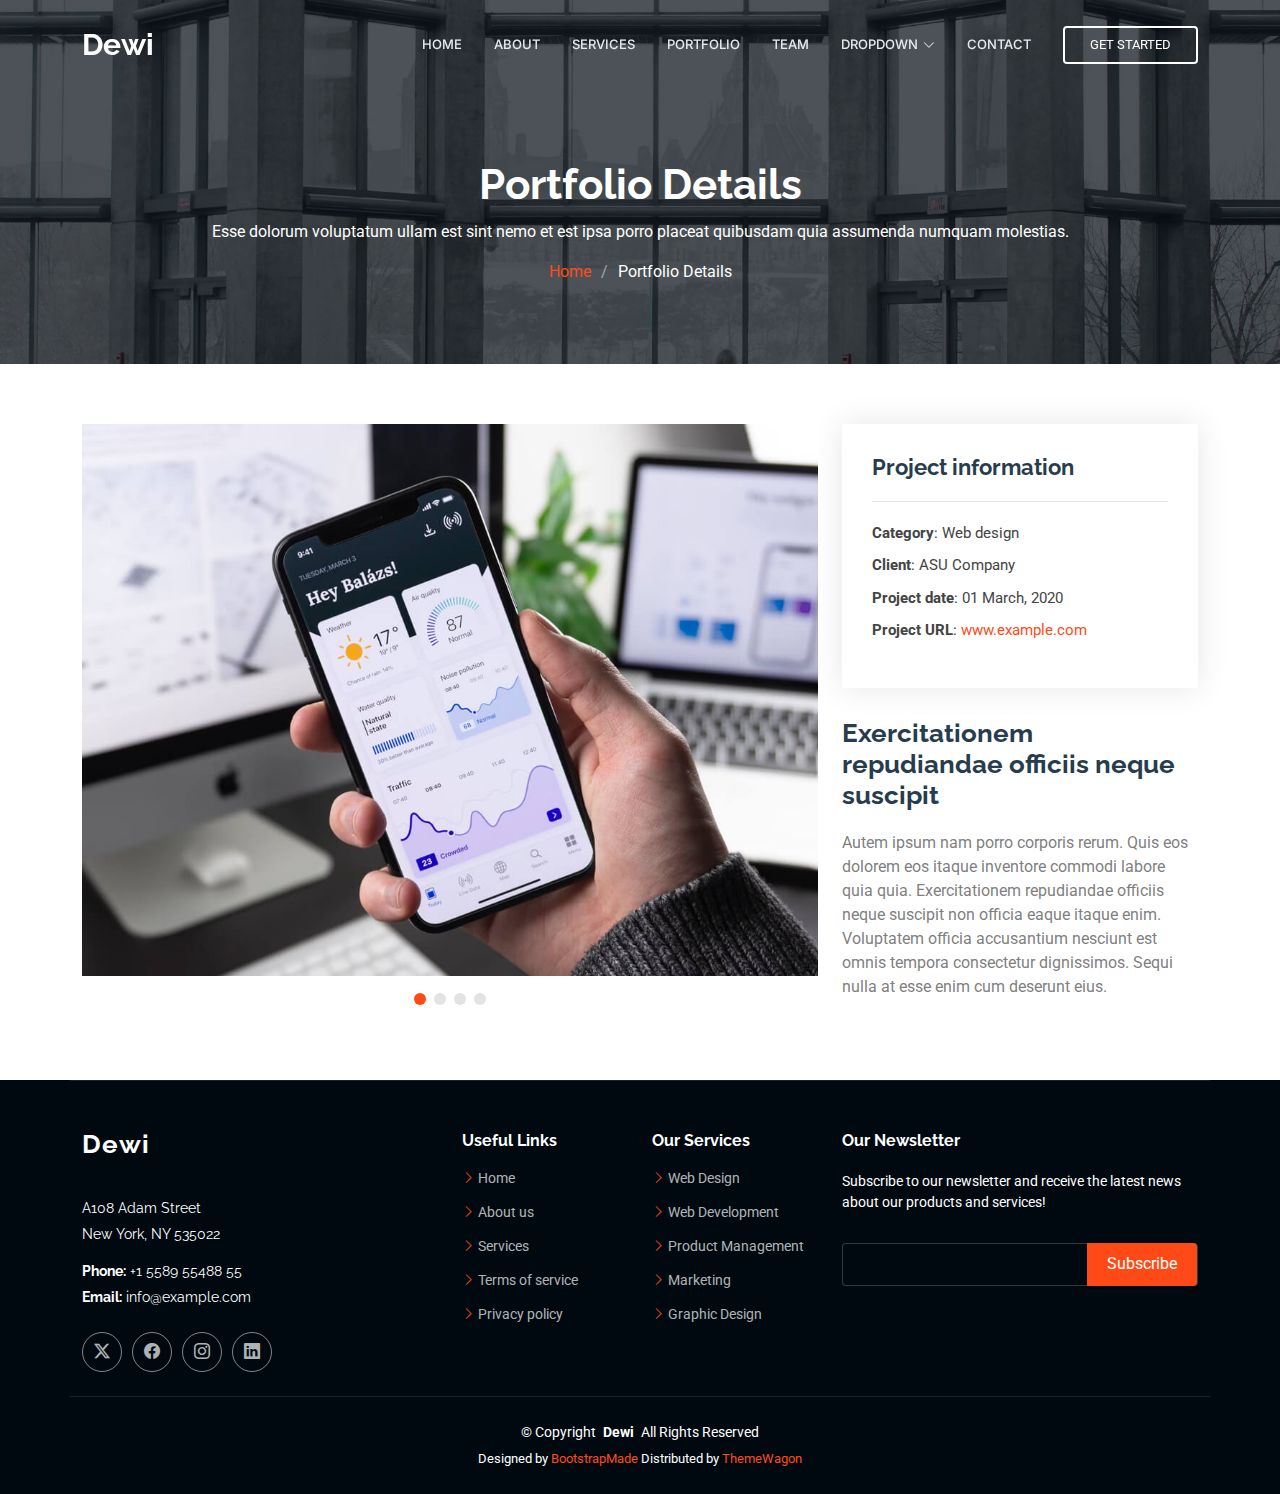
<file: portfolio-details.html>
<!DOCTYPE html>
<html lang="en">

<head>
  <meta charset="utf-8">
  <meta content="width=device-width, initial-scale=1.0" name="viewport">
  <title>Portfolio Details - Dewi Bootstrap Template</title>
  <meta name="description" content="">
  <meta name="keywords" content="">

  <!-- Favicons -->
  <link href="assets/img/favicon.png" rel="icon">
  <link href="assets/img/apple-touch-icon.png" rel="apple-touch-icon">

  <!-- Fonts -->
  <link href="https://fonts.googleapis.com" rel="preconnect">
  <link href="https://fonts.gstatic.com" rel="preconnect" crossorigin>
  <link href="https://fonts.googleapis.com/css2?family=Roboto:ital,wght@0,100;0,300;0,400;0,500;0,700;0,900;1,100;1,300;1,400;1,500;1,700;1,900&family=Raleway:ital,wght@0,100;0,200;0,300;0,400;0,500;0,600;0,700;0,800;0,900;1,100;1,200;1,300;1,400;1,500;1,600;1,700;1,800;1,900&family=Inter:wght@100;200;300;400;500;600;700;800;900&display=swap" rel="stylesheet">

  <!-- Vendor CSS Files -->
  <link href="assets/vendor/bootstrap/css/bootstrap.min.css" rel="stylesheet">
  <link href="assets/vendor/bootstrap-icons/bootstrap-icons.css" rel="stylesheet">
  <link href="assets/vendor/aos/aos.css" rel="stylesheet">
  <link href="assets/vendor/glightbox/css/glightbox.min.css" rel="stylesheet">
  <link href="assets/vendor/swiper/swiper-bundle.min.css" rel="stylesheet">

  <!-- Main CSS File -->
  <link href="assets/css/main.css" rel="stylesheet">

  <!-- =======================================================
  * Template Name: Dewi
  * Template URL: https://bootstrapmade.com/dewi-free-multi-purpose-html-template/
  * Updated: Aug 07 2024 with Bootstrap v5.3.3
  * Author: BootstrapMade.com
  * License: https://bootstrapmade.com/license/
  ======================================================== -->
</head>

<body class="portfolio-details-page">

  <header id="header" class="header d-flex align-items-center fixed-top">
    <div class="container-fluid container-xl position-relative d-flex align-items-center">

      <a href="index.html" class="logo d-flex align-items-center me-auto">
        <!-- Uncomment the line below if you also wish to use an image logo -->
        <!-- <img src="assets/img/logo.png" alt=""> -->
        <h1 class="sitename">Dewi</h1>
      </a>

      <nav id="navmenu" class="navmenu">
        <ul>
          <li><a href="#hero">Home</a></li>
          <li><a href="#about">About</a></li>
          <li><a href="#services">Services</a></li>
          <li><a href="#portfolio">Portfolio</a></li>
          <li><a href="#team">Team</a></li>
          <li class="dropdown"><a href="#"><span>Dropdown</span> <i class="bi bi-chevron-down toggle-dropdown"></i></a>
            <ul>
              <li><a href="#">Dropdown 1</a></li>
              <li class="dropdown"><a href="#"><span>Deep Dropdown</span> <i class="bi bi-chevron-down toggle-dropdown"></i></a>
                <ul>
                  <li><a href="#">Deep Dropdown 1</a></li>
                  <li><a href="#">Deep Dropdown 2</a></li>
                  <li><a href="#">Deep Dropdown 3</a></li>
                  <li><a href="#">Deep Dropdown 4</a></li>
                  <li><a href="#">Deep Dropdown 5</a></li>
                </ul>
              </li>
              <li><a href="#">Dropdown 2</a></li>
              <li><a href="#">Dropdown 3</a></li>
              <li><a href="#">Dropdown 4</a></li>
            </ul>
          </li>
          <li><a href="#contact">Contact</a></li>
        </ul>
        <i class="mobile-nav-toggle d-xl-none bi bi-list"></i>
      </nav>

      <a class="cta-btn" href="index.html#about">Get Started</a>

    </div>
  </header>

  <main class="main">

    <!-- Page Title -->
    <div class="page-title dark-background" data-aos="fade" style="background-image: url(assets/img/page-title-bg.webp);">
      <div class="container position-relative">
        <h1>Portfolio Details</h1>
        <p>Esse dolorum voluptatum ullam est sint nemo et est ipsa porro placeat quibusdam quia assumenda numquam molestias.</p>
        <nav class="breadcrumbs">
          <ol>
            <li><a href="index.html">Home</a></li>
            <li class="current">Portfolio Details</li>
          </ol>
        </nav>
      </div>
    </div><!-- End Page Title -->

    <!-- Portfolio Details Section -->
    <section id="portfolio-details" class="portfolio-details section">

      <div class="container" data-aos="fade-up" data-aos-delay="100">

        <div class="row gy-4">

          <div class="col-lg-8">
            <div class="portfolio-details-slider swiper init-swiper">

              <script type="application/json" class="swiper-config">
                {
                  "loop": true,
                  "speed": 600,
                  "autoplay": {
                    "delay": 5000
                  },
                  "slidesPerView": "auto",
                  "pagination": {
                    "el": ".swiper-pagination",
                    "type": "bullets",
                    "clickable": true
                  }
                }
              </script>

              <div class="swiper-wrapper align-items-center">

                <div class="swiper-slide">
                  <img src="assets/img/portfolio/app-1.jpg" alt="">
                </div>

                <div class="swiper-slide">
                  <img src="assets/img/portfolio/product-1.jpg" alt="">
                </div>

                <div class="swiper-slide">
                  <img src="assets/img/portfolio/branding-1.jpg" alt="">
                </div>

                <div class="swiper-slide">
                  <img src="assets/img/portfolio/books-1.jpg" alt="">
                </div>

              </div>
              <div class="swiper-pagination"></div>
            </div>
          </div>

          <div class="col-lg-4">
            <div class="portfolio-info" data-aos="fade-up" data-aos-delay="200">
              <h3>Project information</h3>
              <ul>
                <li><strong>Category</strong>: Web design</li>
                <li><strong>Client</strong>: ASU Company</li>
                <li><strong>Project date</strong>: 01 March, 2020</li>
                <li><strong>Project URL</strong>: <a href="#">www.example.com</a></li>
              </ul>
            </div>
            <div class="portfolio-description" data-aos="fade-up" data-aos-delay="300">
              <h2>Exercitationem repudiandae officiis neque suscipit</h2>
              <p>
                Autem ipsum nam porro corporis rerum. Quis eos dolorem eos itaque inventore commodi labore quia quia. Exercitationem repudiandae officiis neque suscipit non officia eaque itaque enim. Voluptatem officia accusantium nesciunt est omnis tempora consectetur dignissimos. Sequi nulla at esse enim cum deserunt eius.
              </p>
            </div>
          </div>

        </div>

      </div>

    </section><!-- /Portfolio Details Section -->

  </main>

  <footer id="footer" class="footer dark-background">

    <div class="container footer-top">
      <div class="row gy-4">
        <div class="col-lg-4 col-md-6 footer-about">
          <a href="index.html" class="logo d-flex align-items-center">
            <span class="sitename">Dewi</span>
          </a>
          <div class="footer-contact pt-3">
            <p>A108 Adam Street</p>
            <p>New York, NY 535022</p>
            <p class="mt-3"><strong>Phone:</strong> <span>+1 5589 55488 55</span></p>
            <p><strong>Email:</strong> <span>info@example.com</span></p>
          </div>
          <div class="social-links d-flex mt-4">
            <a href=""><i class="bi bi-twitter-x"></i></a>
            <a href=""><i class="bi bi-facebook"></i></a>
            <a href=""><i class="bi bi-instagram"></i></a>
            <a href=""><i class="bi bi-linkedin"></i></a>
          </div>
        </div>

        <div class="col-lg-2 col-md-3 footer-links">
          <h4>Useful Links</h4>
          <ul>
            <li><i class="bi bi-chevron-right"></i> <a href="#">Home</a></li>
            <li><i class="bi bi-chevron-right"></i> <a href="#">About us</a></li>
            <li><i class="bi bi-chevron-right"></i> <a href="#">Services</a></li>
            <li><i class="bi bi-chevron-right"></i> <a href="#">Terms of service</a></li>
            <li><i class="bi bi-chevron-right"></i> <a href="#">Privacy policy</a></li>
          </ul>
        </div>

        <div class="col-lg-2 col-md-3 footer-links">
          <h4>Our Services</h4>
          <ul>
            <li><i class="bi bi-chevron-right"></i> <a href="#">Web Design</a></li>
            <li><i class="bi bi-chevron-right"></i> <a href="#">Web Development</a></li>
            <li><i class="bi bi-chevron-right"></i> <a href="#">Product Management</a></li>
            <li><i class="bi bi-chevron-right"></i> <a href="#">Marketing</a></li>
            <li><i class="bi bi-chevron-right"></i> <a href="#">Graphic Design</a></li>
          </ul>
        </div>

        <div class="col-lg-4 col-md-12 footer-newsletter">
          <h4>Our Newsletter</h4>
          <p>Subscribe to our newsletter and receive the latest news about our products and services!</p>
          <form action="forms/newsletter.php" method="post" class="php-email-form">
            <div class="newsletter-form"><input type="email" name="email"><input type="submit" value="Subscribe"></div>
            <div class="loading">Loading</div>
            <div class="error-message"></div>
            <div class="sent-message">Your subscription request has been sent. Thank you!</div>
          </form>
        </div>

      </div>
    </div>

    <div class="container copyright text-center mt-4">
      <p>© <span>Copyright</span> <strong class="px-1 sitename">Dewi</strong> <span>All Rights Reserved</span></p>
      <div class="credits">
        <!-- All the links in the footer should remain intact. -->
        <!-- You can delete the links only if you've purchased the pro version. -->
        <!-- Licensing information: https://bootstrapmade.com/license/ -->
        <!-- Purchase the pro version with working PHP/AJAX contact form: [buy-url] -->
        Designed by <a href="https://bootstrapmade.com/">BootstrapMade</a> Distributed by <a href=“https://themewagon.com>ThemeWagon
      </div>
    </div>

  </footer>

  <!-- Scroll Top -->
  <a href="#" id="scroll-top" class="scroll-top d-flex align-items-center justify-content-center"><i class="bi bi-arrow-up-short"></i></a>

  <!-- Preloader -->
  <div id="preloader"></div>

  <!-- Vendor JS Files -->
  <script src="assets/vendor/bootstrap/js/bootstrap.bundle.min.js"></script>
  <script src="assets/vendor/php-email-form/validate.js"></script>
  <script src="assets/vendor/aos/aos.js"></script>
  <script src="assets/vendor/glightbox/js/glightbox.min.js"></script>
  <script src="assets/vendor/purecounter/purecounter_vanilla.js"></script>
  <script src="assets/vendor/swiper/swiper-bundle.min.js"></script>
  <script src="assets/vendor/imagesloaded/imagesloaded.pkgd.min.js"></script>
  <script src="assets/vendor/isotope-layout/isotope.pkgd.min.js"></script>

  <!-- Main JS File -->
  <script src="assets/js/main.js"></script>

</body>

</html>
</file>
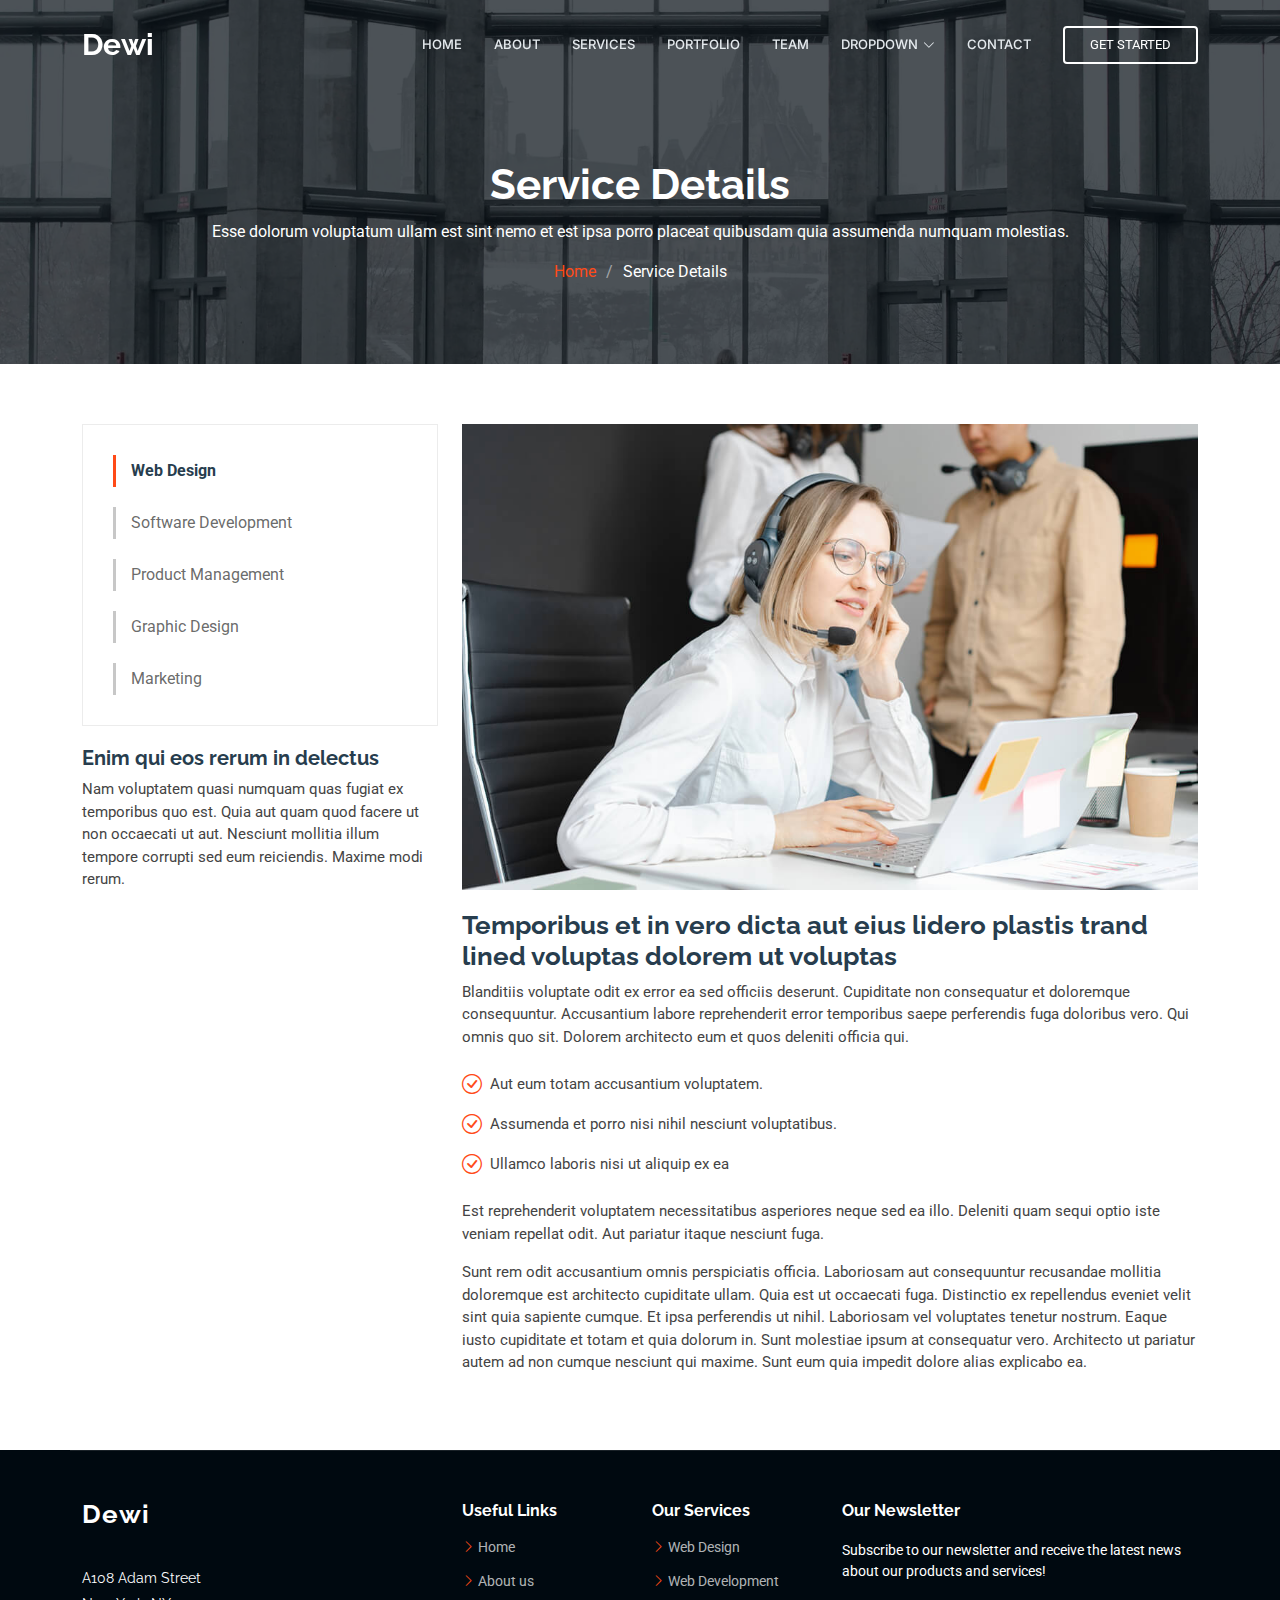
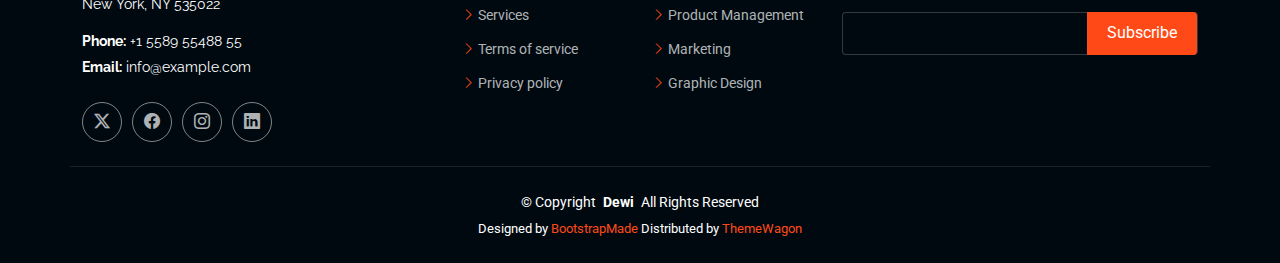
<file: service-details.html>
<!DOCTYPE html>
<html lang="en">

<head>
  <meta charset="utf-8">
  <meta content="width=device-width, initial-scale=1.0" name="viewport">
  <title>Service Details - Dewi Bootstrap Template</title>
  <meta name="description" content="">
  <meta name="keywords" content="">

  <!-- Favicons -->
  <link href="assets/img/favicon.png" rel="icon">
  <link href="assets/img/apple-touch-icon.png" rel="apple-touch-icon">

  <!-- Fonts -->
  <link href="https://fonts.googleapis.com" rel="preconnect">
  <link href="https://fonts.gstatic.com" rel="preconnect" crossorigin>
  <link href="https://fonts.googleapis.com/css2?family=Roboto:ital,wght@0,100;0,300;0,400;0,500;0,700;0,900;1,100;1,300;1,400;1,500;1,700;1,900&family=Raleway:ital,wght@0,100;0,200;0,300;0,400;0,500;0,600;0,700;0,800;0,900;1,100;1,200;1,300;1,400;1,500;1,600;1,700;1,800;1,900&family=Inter:wght@100;200;300;400;500;600;700;800;900&display=swap" rel="stylesheet">

  <!-- Vendor CSS Files -->
  <link href="assets/vendor/bootstrap/css/bootstrap.min.css" rel="stylesheet">
  <link href="assets/vendor/bootstrap-icons/bootstrap-icons.css" rel="stylesheet">
  <link href="assets/vendor/aos/aos.css" rel="stylesheet">
  <link href="assets/vendor/glightbox/css/glightbox.min.css" rel="stylesheet">
  <link href="assets/vendor/swiper/swiper-bundle.min.css" rel="stylesheet">

  <!-- Main CSS File -->
  <link href="assets/css/main.css" rel="stylesheet">

  <!-- =======================================================
  * Template Name: Dewi
  * Template URL: https://bootstrapmade.com/dewi-free-multi-purpose-html-template/
  * Updated: Aug 07 2024 with Bootstrap v5.3.3
  * Author: BootstrapMade.com
  * License: https://bootstrapmade.com/license/
  ======================================================== -->
</head>

<body class="service-details-page">

  <header id="header" class="header d-flex align-items-center fixed-top">
    <div class="container-fluid container-xl position-relative d-flex align-items-center">

      <a href="index.html" class="logo d-flex align-items-center me-auto">
        <!-- Uncomment the line below if you also wish to use an image logo -->
        <!-- <img src="assets/img/logo.png" alt=""> -->
        <h1 class="sitename">Dewi</h1>
      </a>

      <nav id="navmenu" class="navmenu">
        <ul>
          <li><a href="#hero">Home</a></li>
          <li><a href="#about">About</a></li>
          <li><a href="#services">Services</a></li>
          <li><a href="#portfolio">Portfolio</a></li>
          <li><a href="#team">Team</a></li>
          <li class="dropdown"><a href="#"><span>Dropdown</span> <i class="bi bi-chevron-down toggle-dropdown"></i></a>
            <ul>
              <li><a href="#">Dropdown 1</a></li>
              <li class="dropdown"><a href="#"><span>Deep Dropdown</span> <i class="bi bi-chevron-down toggle-dropdown"></i></a>
                <ul>
                  <li><a href="#">Deep Dropdown 1</a></li>
                  <li><a href="#">Deep Dropdown 2</a></li>
                  <li><a href="#">Deep Dropdown 3</a></li>
                  <li><a href="#">Deep Dropdown 4</a></li>
                  <li><a href="#">Deep Dropdown 5</a></li>
                </ul>
              </li>
              <li><a href="#">Dropdown 2</a></li>
              <li><a href="#">Dropdown 3</a></li>
              <li><a href="#">Dropdown 4</a></li>
            </ul>
          </li>
          <li><a href="#contact">Contact</a></li>
        </ul>
        <i class="mobile-nav-toggle d-xl-none bi bi-list"></i>
      </nav>

      <a class="cta-btn" href="index.html#about">Get Started</a>

    </div>
  </header>

  <main class="main">

    <!-- Page Title -->
    <div class="page-title dark-background" data-aos="fade" style="background-image: url(assets/img/page-title-bg.webp);">
      <div class="container position-relative">
        <h1>Service Details</h1>
        <p>Esse dolorum voluptatum ullam est sint nemo et est ipsa porro placeat quibusdam quia assumenda numquam molestias.</p>
        <nav class="breadcrumbs">
          <ol>
            <li><a href="index.html">Home</a></li>
            <li class="current">Service Details</li>
          </ol>
        </nav>
      </div>
    </div><!-- End Page Title -->

    <!-- Service Details Section -->
    <section id="service-details" class="service-details section">

      <div class="container">

        <div class="row gy-4">

          <div class="col-lg-4" data-aos="fade-up" data-aos-delay="100">
            <div class="services-list">
              <a href="#" class="active">Web Design</a>
              <a href="#">Software Development</a>
              <a href="#">Product Management</a>
              <a href="#">Graphic Design</a>
              <a href="#">Marketing</a>
            </div>

            <h4>Enim qui eos rerum in delectus</h4>
            <p>Nam voluptatem quasi numquam quas fugiat ex temporibus quo est. Quia aut quam quod facere ut non occaecati ut aut. Nesciunt mollitia illum tempore corrupti sed eum reiciendis. Maxime modi rerum.</p>
          </div>

          <div class="col-lg-8" data-aos="fade-up" data-aos-delay="200">
            <img src="assets/img/services.jpg" alt="" class="img-fluid services-img">
            <h3>Temporibus et in vero dicta aut eius lidero plastis trand lined voluptas dolorem ut voluptas</h3>
            <p>
              Blanditiis voluptate odit ex error ea sed officiis deserunt. Cupiditate non consequatur et doloremque consequuntur. Accusantium labore reprehenderit error temporibus saepe perferendis fuga doloribus vero. Qui omnis quo sit. Dolorem architecto eum et quos deleniti officia qui.
            </p>
            <ul>
              <li><i class="bi bi-check-circle"></i> <span>Aut eum totam accusantium voluptatem.</span></li>
              <li><i class="bi bi-check-circle"></i> <span>Assumenda et porro nisi nihil nesciunt voluptatibus.</span></li>
              <li><i class="bi bi-check-circle"></i> <span>Ullamco laboris nisi ut aliquip ex ea</span></li>
            </ul>
            <p>
              Est reprehenderit voluptatem necessitatibus asperiores neque sed ea illo. Deleniti quam sequi optio iste veniam repellat odit. Aut pariatur itaque nesciunt fuga.
            </p>
            <p>
              Sunt rem odit accusantium omnis perspiciatis officia. Laboriosam aut consequuntur recusandae mollitia doloremque est architecto cupiditate ullam. Quia est ut occaecati fuga. Distinctio ex repellendus eveniet velit sint quia sapiente cumque. Et ipsa perferendis ut nihil. Laboriosam vel voluptates tenetur nostrum. Eaque iusto cupiditate et totam et quia dolorum in. Sunt molestiae ipsum at consequatur vero. Architecto ut pariatur autem ad non cumque nesciunt qui maxime. Sunt eum quia impedit dolore alias explicabo ea.
            </p>
          </div>

        </div>

      </div>

    </section><!-- /Service Details Section -->

  </main>

  <footer id="footer" class="footer dark-background">

    <div class="container footer-top">
      <div class="row gy-4">
        <div class="col-lg-4 col-md-6 footer-about">
          <a href="index.html" class="logo d-flex align-items-center">
            <span class="sitename">Dewi</span>
          </a>
          <div class="footer-contact pt-3">
            <p>A108 Adam Street</p>
            <p>New York, NY 535022</p>
            <p class="mt-3"><strong>Phone:</strong> <span>+1 5589 55488 55</span></p>
            <p><strong>Email:</strong> <span>info@example.com</span></p>
          </div>
          <div class="social-links d-flex mt-4">
            <a href=""><i class="bi bi-twitter-x"></i></a>
            <a href=""><i class="bi bi-facebook"></i></a>
            <a href=""><i class="bi bi-instagram"></i></a>
            <a href=""><i class="bi bi-linkedin"></i></a>
          </div>
        </div>

        <div class="col-lg-2 col-md-3 footer-links">
          <h4>Useful Links</h4>
          <ul>
            <li><i class="bi bi-chevron-right"></i> <a href="#">Home</a></li>
            <li><i class="bi bi-chevron-right"></i> <a href="#">About us</a></li>
            <li><i class="bi bi-chevron-right"></i> <a href="#">Services</a></li>
            <li><i class="bi bi-chevron-right"></i> <a href="#">Terms of service</a></li>
            <li><i class="bi bi-chevron-right"></i> <a href="#">Privacy policy</a></li>
          </ul>
        </div>

        <div class="col-lg-2 col-md-3 footer-links">
          <h4>Our Services</h4>
          <ul>
            <li><i class="bi bi-chevron-right"></i> <a href="#">Web Design</a></li>
            <li><i class="bi bi-chevron-right"></i> <a href="#">Web Development</a></li>
            <li><i class="bi bi-chevron-right"></i> <a href="#">Product Management</a></li>
            <li><i class="bi bi-chevron-right"></i> <a href="#">Marketing</a></li>
            <li><i class="bi bi-chevron-right"></i> <a href="#">Graphic Design</a></li>
          </ul>
        </div>

        <div class="col-lg-4 col-md-12 footer-newsletter">
          <h4>Our Newsletter</h4>
          <p>Subscribe to our newsletter and receive the latest news about our products and services!</p>
          <form action="forms/newsletter.php" method="post" class="php-email-form">
            <div class="newsletter-form"><input type="email" name="email"><input type="submit" value="Subscribe"></div>
            <div class="loading">Loading</div>
            <div class="error-message"></div>
            <div class="sent-message">Your subscription request has been sent. Thank you!</div>
          </form>
        </div>

      </div>
    </div>

    <div class="container copyright text-center mt-4">
      <p>© <span>Copyright</span> <strong class="px-1 sitename">Dewi</strong> <span>All Rights Reserved</span></p>
      <div class="credits">
        <!-- All the links in the footer should remain intact. -->
        <!-- You can delete the links only if you've purchased the pro version. -->
        <!-- Licensing information: https://bootstrapmade.com/license/ -->
        <!-- Purchase the pro version with working PHP/AJAX contact form: [buy-url] -->
        Designed by <a href="https://bootstrapmade.com/">BootstrapMade</a> Distributed by <a href=“https://themewagon.com>ThemeWagon
      </div>
    </div>

  </footer>

  <!-- Scroll Top -->
  <a href="#" id="scroll-top" class="scroll-top d-flex align-items-center justify-content-center"><i class="bi bi-arrow-up-short"></i></a>

  <!-- Preloader -->
  <div id="preloader"></div>

  <!-- Vendor JS Files -->
  <script src="assets/vendor/bootstrap/js/bootstrap.bundle.min.js"></script>
  <script src="assets/vendor/php-email-form/validate.js"></script>
  <script src="assets/vendor/aos/aos.js"></script>
  <script src="assets/vendor/glightbox/js/glightbox.min.js"></script>
  <script src="assets/vendor/purecounter/purecounter_vanilla.js"></script>
  <script src="assets/vendor/swiper/swiper-bundle.min.js"></script>
  <script src="assets/vendor/imagesloaded/imagesloaded.pkgd.min.js"></script>
  <script src="assets/vendor/isotope-layout/isotope.pkgd.min.js"></script>

  <!-- Main JS File -->
  <script src="assets/js/main.js"></script>

</body>

</html>
</file>
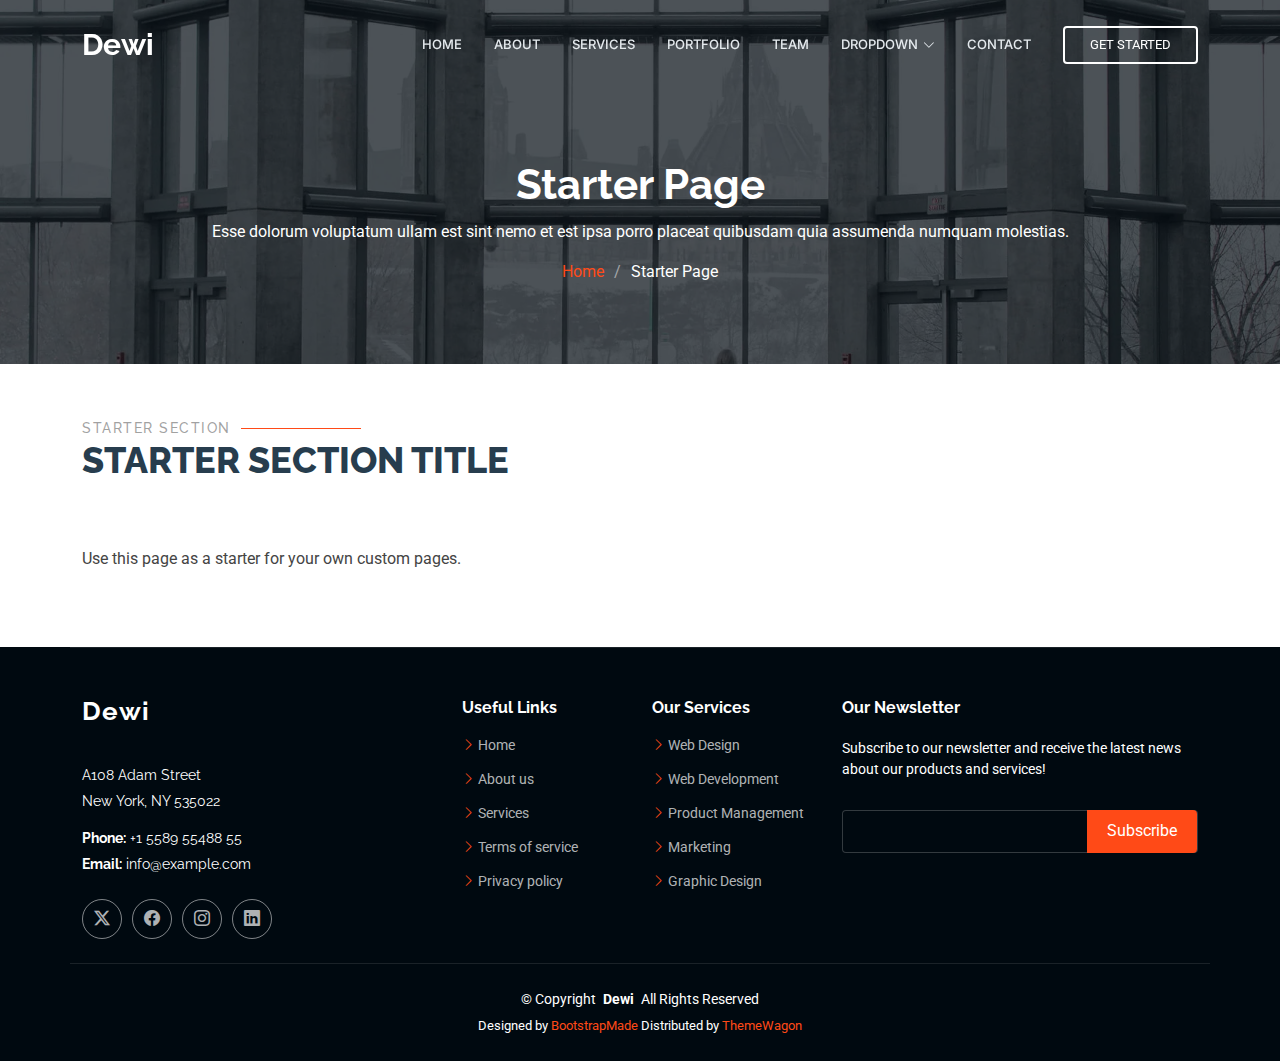
<file: starter-page.html>
<!DOCTYPE html>
<html lang="en">

<head>
  <meta charset="utf-8">
  <meta content="width=device-width, initial-scale=1.0" name="viewport">
  <title>Starter Page - Dewi Bootstrap Template</title>
  <meta name="description" content="">
  <meta name="keywords" content="">

  <!-- Favicons -->
  <link href="assets/img/favicon.png" rel="icon">
  <link href="assets/img/apple-touch-icon.png" rel="apple-touch-icon">

  <!-- Fonts -->
  <link href="https://fonts.googleapis.com" rel="preconnect">
  <link href="https://fonts.gstatic.com" rel="preconnect" crossorigin>
  <link href="https://fonts.googleapis.com/css2?family=Roboto:ital,wght@0,100;0,300;0,400;0,500;0,700;0,900;1,100;1,300;1,400;1,500;1,700;1,900&family=Raleway:ital,wght@0,100;0,200;0,300;0,400;0,500;0,600;0,700;0,800;0,900;1,100;1,200;1,300;1,400;1,500;1,600;1,700;1,800;1,900&family=Inter:wght@100;200;300;400;500;600;700;800;900&display=swap" rel="stylesheet">

  <!-- Vendor CSS Files -->
  <link href="assets/vendor/bootstrap/css/bootstrap.min.css" rel="stylesheet">
  <link href="assets/vendor/bootstrap-icons/bootstrap-icons.css" rel="stylesheet">
  <link href="assets/vendor/aos/aos.css" rel="stylesheet">
  <link href="assets/vendor/glightbox/css/glightbox.min.css" rel="stylesheet">
  <link href="assets/vendor/swiper/swiper-bundle.min.css" rel="stylesheet">

  <!-- Main CSS File -->
  <link href="assets/css/main.css" rel="stylesheet">

  <!-- =======================================================
  * Template Name: Dewi
  * Template URL: https://bootstrapmade.com/dewi-free-multi-purpose-html-template/
  * Updated: Aug 07 2024 with Bootstrap v5.3.3
  * Author: BootstrapMade.com
  * License: https://bootstrapmade.com/license/
  ======================================================== -->
</head>

<body class="starter-page-page">

  <header id="header" class="header d-flex align-items-center fixed-top">
    <div class="container-fluid container-xl position-relative d-flex align-items-center">

      <a href="index.html" class="logo d-flex align-items-center me-auto">
        <!-- Uncomment the line below if you also wish to use an image logo -->
        <!-- <img src="assets/img/logo.png" alt=""> -->
        <h1 class="sitename">Dewi</h1>
      </a>

      <nav id="navmenu" class="navmenu">
        <ul>
          <li><a href="#hero">Home</a></li>
          <li><a href="#about">About</a></li>
          <li><a href="#services">Services</a></li>
          <li><a href="#portfolio">Portfolio</a></li>
          <li><a href="#team">Team</a></li>
          <li class="dropdown"><a href="#"><span>Dropdown</span> <i class="bi bi-chevron-down toggle-dropdown"></i></a>
            <ul>
              <li><a href="#">Dropdown 1</a></li>
              <li class="dropdown"><a href="#"><span>Deep Dropdown</span> <i class="bi bi-chevron-down toggle-dropdown"></i></a>
                <ul>
                  <li><a href="#">Deep Dropdown 1</a></li>
                  <li><a href="#">Deep Dropdown 2</a></li>
                  <li><a href="#">Deep Dropdown 3</a></li>
                  <li><a href="#">Deep Dropdown 4</a></li>
                  <li><a href="#">Deep Dropdown 5</a></li>
                </ul>
              </li>
              <li><a href="#">Dropdown 2</a></li>
              <li><a href="#">Dropdown 3</a></li>
              <li><a href="#">Dropdown 4</a></li>
            </ul>
          </li>
          <li><a href="#contact">Contact</a></li>
        </ul>
        <i class="mobile-nav-toggle d-xl-none bi bi-list"></i>
      </nav>

      <a class="cta-btn" href="index.html#about">Get Started</a>

    </div>
  </header>

  <main class="main">

    <!-- Page Title -->
    <div class="page-title dark-background" data-aos="fade" style="background-image: url(assets/img/page-title-bg.webp);">
      <div class="container position-relative">
        <h1>Starter Page</h1>
        <p>Esse dolorum voluptatum ullam est sint nemo et est ipsa porro placeat quibusdam quia assumenda numquam molestias.</p>
        <nav class="breadcrumbs">
          <ol>
            <li><a href="index.html">Home</a></li>
            <li class="current">Starter Page</li>
          </ol>
        </nav>
      </div>
    </div><!-- End Page Title -->

    <!-- Starter Section Section -->
    <section id="starter-section" class="starter-section section">

      <!-- Section Title -->
      <div class="container section-title" data-aos="fade-up">
        <h2>Starter Section</h2>
        <p>Starter Section Title<br></p>
      </div><!-- End Section Title -->

      <div class="container" data-aos="fade-up">
        <p>Use this page as a starter for your own custom pages.</p>
      </div>

    </section><!-- /Starter Section Section -->

  </main>

  <footer id="footer" class="footer dark-background">

    <div class="container footer-top">
      <div class="row gy-4">
        <div class="col-lg-4 col-md-6 footer-about">
          <a href="index.html" class="logo d-flex align-items-center">
            <span class="sitename">Dewi</span>
          </a>
          <div class="footer-contact pt-3">
            <p>A108 Adam Street</p>
            <p>New York, NY 535022</p>
            <p class="mt-3"><strong>Phone:</strong> <span>+1 5589 55488 55</span></p>
            <p><strong>Email:</strong> <span>info@example.com</span></p>
          </div>
          <div class="social-links d-flex mt-4">
            <a href=""><i class="bi bi-twitter-x"></i></a>
            <a href=""><i class="bi bi-facebook"></i></a>
            <a href=""><i class="bi bi-instagram"></i></a>
            <a href=""><i class="bi bi-linkedin"></i></a>
          </div>
        </div>

        <div class="col-lg-2 col-md-3 footer-links">
          <h4>Useful Links</h4>
          <ul>
            <li><i class="bi bi-chevron-right"></i> <a href="#">Home</a></li>
            <li><i class="bi bi-chevron-right"></i> <a href="#">About us</a></li>
            <li><i class="bi bi-chevron-right"></i> <a href="#">Services</a></li>
            <li><i class="bi bi-chevron-right"></i> <a href="#">Terms of service</a></li>
            <li><i class="bi bi-chevron-right"></i> <a href="#">Privacy policy</a></li>
          </ul>
        </div>

        <div class="col-lg-2 col-md-3 footer-links">
          <h4>Our Services</h4>
          <ul>
            <li><i class="bi bi-chevron-right"></i> <a href="#">Web Design</a></li>
            <li><i class="bi bi-chevron-right"></i> <a href="#">Web Development</a></li>
            <li><i class="bi bi-chevron-right"></i> <a href="#">Product Management</a></li>
            <li><i class="bi bi-chevron-right"></i> <a href="#">Marketing</a></li>
            <li><i class="bi bi-chevron-right"></i> <a href="#">Graphic Design</a></li>
          </ul>
        </div>

        <div class="col-lg-4 col-md-12 footer-newsletter">
          <h4>Our Newsletter</h4>
          <p>Subscribe to our newsletter and receive the latest news about our products and services!</p>
          <form action="forms/newsletter.php" method="post" class="php-email-form">
            <div class="newsletter-form"><input type="email" name="email"><input type="submit" value="Subscribe"></div>
            <div class="loading">Loading</div>
            <div class="error-message"></div>
            <div class="sent-message">Your subscription request has been sent. Thank you!</div>
          </form>
        </div>

      </div>
    </div>

    <div class="container copyright text-center mt-4">
      <p>© <span>Copyright</span> <strong class="px-1 sitename">Dewi</strong> <span>All Rights Reserved</span></p>
      <div class="credits">
        <!-- All the links in the footer should remain intact. -->
        <!-- You can delete the links only if you've purchased the pro version. -->
        <!-- Licensing information: https://bootstrapmade.com/license/ -->
        <!-- Purchase the pro version with working PHP/AJAX contact form: [buy-url] -->
        Designed by <a href="https://bootstrapmade.com/">BootstrapMade</a> Distributed by <a href=“https://themewagon.com>ThemeWagon
      </div>
    </div>

  </footer>

  <!-- Scroll Top -->
  <a href="#" id="scroll-top" class="scroll-top d-flex align-items-center justify-content-center"><i class="bi bi-arrow-up-short"></i></a>

  <!-- Preloader -->
  <div id="preloader"></div>

  <!-- Vendor JS Files -->
  <script src="assets/vendor/bootstrap/js/bootstrap.bundle.min.js"></script>
  <script src="assets/vendor/php-email-form/validate.js"></script>
  <script src="assets/vendor/aos/aos.js"></script>
  <script src="assets/vendor/glightbox/js/glightbox.min.js"></script>
  <script src="assets/vendor/purecounter/purecounter_vanilla.js"></script>
  <script src="assets/vendor/swiper/swiper-bundle.min.js"></script>
  <script src="assets/vendor/imagesloaded/imagesloaded.pkgd.min.js"></script>
  <script src="assets/vendor/isotope-layout/isotope.pkgd.min.js"></script>

  <!-- Main JS File -->
  <script src="assets/js/main.js"></script>

</body>

</html>
</file>
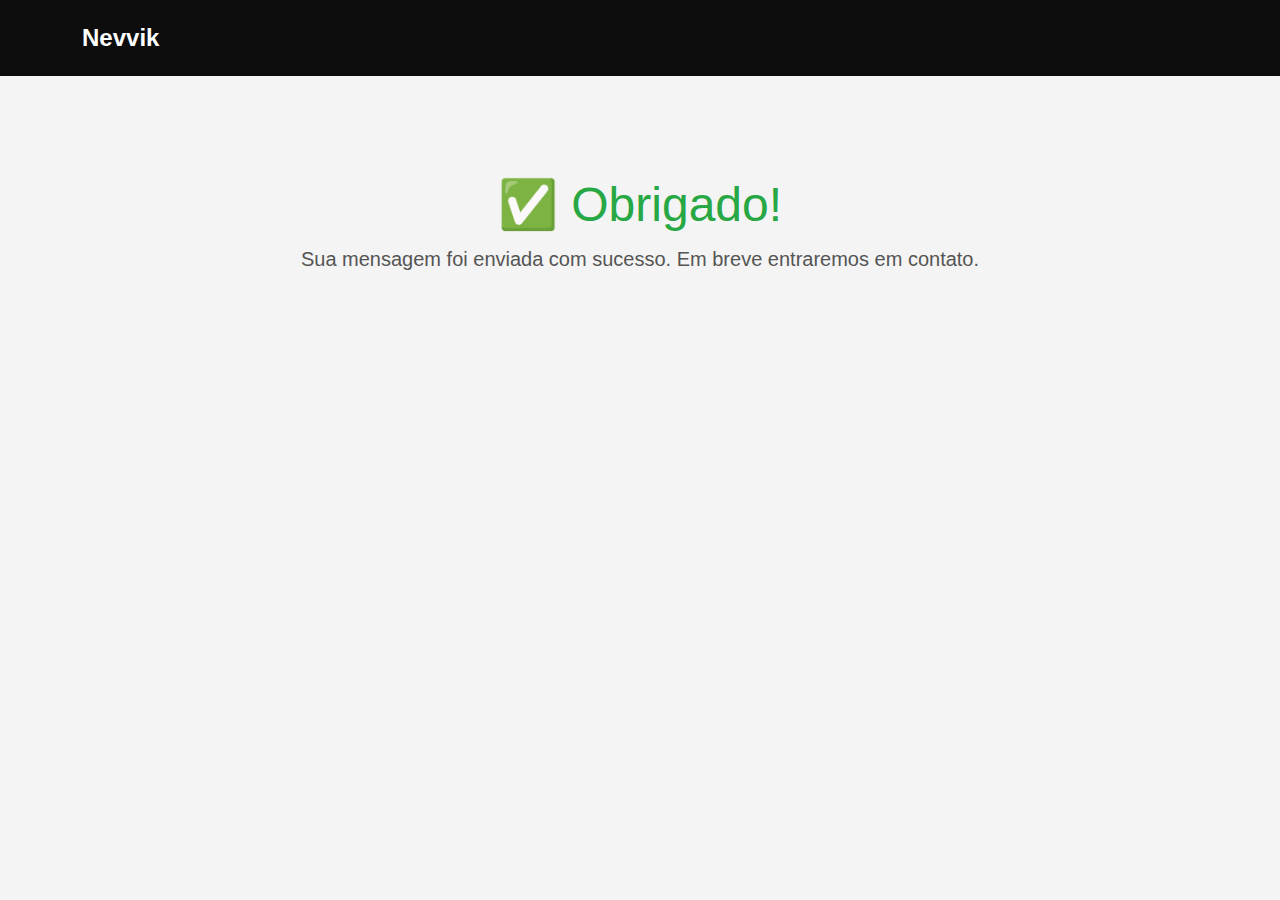
<file: thanks.html>
<!DOCTYPE html>
<html lang="pt-BR">
<head>
  <meta charset="UTF-8">
  <title>Mensagem enviada - Nevvik</title>
  <meta name="viewport" content="width=device-width, initial-scale=1.0">

  <!-- CSS do site -->
  <link rel="stylesheet" href="assets/vendor/bootstrap/css/bootstrap.min.css">
  <link rel="stylesheet" href="assets/css/thanks.css"> <!-- CSS personalizado da página -->

</head>
<body>

  <!-- Cabeçalho simples -->
  <header class="topo">
    <div class="container">
      <a href="index.html" class="logo">Nevvik</a>
    </div>
  </header>

  <!-- Mensagem principal -->
  <main class="conteudo">
    <div class="container text-center">
      <h1 class="titulo">✅ Obrigado!</h1>
      <p class="mensagem">Sua mensagem foi enviada com sucesso. Em breve entraremos em contato.</p>
</file>
<file: assets/css/thanks.css>
body {
  margin: 0;
  padding: 0;
  font-family: "Segoe UI", sans-serif;
  background-color: #f4f4f4;
  color: #333;
}

.topo {
  background-color: #0d0d0d;
  padding: 20px 0;
}

.logo {
  color: #fff;
  font-size: 24px;
  font-weight: bold;
  text-decoration: none;
}

.conteudo {
  padding: 100px 20px 60px 20px;
}

.titulo {
  font-size: 48px;
  color: #28a745;
}

.mensagem {
  font-size: 20px;
  margin-top: 10px;
  color: #555;
}

.btn-voltar {
  display: inline-block;
  margin-top: 30px;
  padding: 12px 24px;
  background-color: #ff4800;
  color: #fff;
  text-decoration: none;
  border-radius: 5px;
  font-weight: bold;
  transition: background 0.3s ease;
}

.btn-voltar:hover {
  background-color: #d63a00;
}

.rodape {
  background-color: #0d0d0d;
  color: #ccc;
  padding: 20px 0;
  position: fixed;
  width: 100%;
  bottom: 0;
}
</file>
<file: assets/css/main.css>
/**
* Template Name: Dewi
* Template URL: https://bootstrapmade.com/dewi-free-multi-purpose-html-template/
* Updated: Aug 07 2024 with Bootstrap v5.3.3
* Author: BootstrapMade.com
* License: https://bootstrapmade.com/license/
*/

/*--------------------------------------------------------------
# Font & Color Variables
# Help: https://bootstrapmade.com/color-system/
--------------------------------------------------------------*/
/* Fonts */
:root {
  --default-font: "Roboto",  system-ui, -apple-system, "Segoe UI", Roboto, "Helvetica Neue", Arial, "Noto Sans", "Liberation Sans", sans-serif, "Apple Color Emoji", "Segoe UI Emoji", "Segoe UI Symbol", "Noto Color Emoji";
  --heading-font: "Raleway",  sans-serif;
  --nav-font: "Inter",  sans-serif;
}

/* Global Colors - The following color variables are used throughout the website. Updating them here will change the color scheme of the entire website */
:root { 
  --background-color: #ffffff; /* Background color for the entire website, including individual sections */
  --default-color: #444444; /* Default color used for the majority of the text content across the entire website */
  --heading-color: #273d4e; /* Color for headings, subheadings and title throughout the website */
  --accent-color: #ff4a17; /* Accent color that represents your brand on the website. It's used for buttons, links, and other elements that need to stand out */
  --surface-color: #ffffff; /* The surface color is used as a background of boxed elements within sections, such as cards, icon boxes, or other elements that require a visual separation from the global background. */
  --contrast-color: #ffffff; /* Contrast color for text, ensuring readability against backgrounds of accent, heading, or default colors. */
}

/* Nav Menu Colors - The following color variables are used specifically for the navigation menu. They are separate from the global colors to allow for more customization options */
:root {
  --nav-color: #e5eaee;  /* The default color of the main navmenu links */
  --nav-hover-color: #ff4a17; /* Applied to main navmenu links when they are hovered over or active */
  --nav-mobile-background-color: #ffffff; /* Used as the background color for mobile navigation menu */
  --nav-dropdown-background-color: #ffffff; /* Used as the background color for dropdown items that appear when hovering over primary navigation items */
  --nav-dropdown-color: #444444; /* Used for navigation links of the dropdown items in the navigation menu. */
  --nav-dropdown-hover-color: #ff4a17; /* Similar to --nav-hover-color, this color is applied to dropdown navigation links when they are hovered over. */
}

/* Color Presets - These classes override global colors when applied to any section or element, providing reuse of the sam color scheme. */

.light-background {
  --background-color: #f1f4fa;
  --surface-color: #ffffff;
}

.dark-background {
  --background-color: #000910;
  --default-color: #ffffff;
  --heading-color: #ffffff;
  --surface-color: #28323a;
  --contrast-color: #ffffff;
}

/* Smooth scroll */
:root {
  scroll-behavior: smooth;
}

/*--------------------------------------------------------------
# General Styling & Shared Classes
--------------------------------------------------------------*/
body {
  color: var(--default-color);
  background-color: var(--background-color);
  font-family: var(--default-font);
}

a {
  color: var(--accent-color);
  text-decoration: none;
  transition: 0.3s;
}

a:hover {
  color: color-mix(in srgb, var(--accent-color), transparent 25%);
  text-decoration: none;
}

h1,
h2,
h3,
h4,
h5,
h6 {
  color: var(--heading-color);
  font-family: var(--heading-font);
}

/* PHP Email Form Messages
------------------------------*/
.php-email-form .error-message {
  display: none;
  background: #df1529;
  color: #ffffff;
  text-align: left;
  padding: 15px;
  margin-bottom: 24px;
  font-weight: 600;
}

.php-email-form .sent-message {
  display: none;
  color: #ffffff;
  background: #059652;
  text-align: center;
  padding: 15px;
  margin-bottom: 24px;
  font-weight: 600;
}

.php-email-form .loading {
  display: none;
  background: var(--surface-color);
  text-align: center;
  padding: 15px;
  margin-bottom: 24px;
}

.php-email-form .loading:before {
  content: "";
  display: inline-block;
  border-radius: 50%;
  width: 24px;
  height: 24px;
  margin: 0 10px -6px 0;
  border: 3px solid var(--accent-color);
  border-top-color: var(--surface-color);
  animation: php-email-form-loading 1s linear infinite;
}

@keyframes php-email-form-loading {
  0% {
    transform: rotate(0deg);
  }

  100% {
    transform: rotate(360deg);
  }
}

/* Pulsating Play Button
------------------------------*/
.pulsating-play-btn {
  width: 94px;
  height: 94px;
  background: radial-gradient(var(--accent-color) 50%, color-mix(in srgb, var(--accent-color), transparent 75%) 52%);
  border-radius: 50%;
  display: block;
  position: relative;
  overflow: hidden;
}

.pulsating-play-btn:before {
  content: "";
  position: absolute;
  width: 120px;
  height: 120px;
  animation-delay: 0s;
  animation: pulsate-play-btn 2s;
  animation-direction: forwards;
  animation-iteration-count: infinite;
  animation-timing-function: steps;
  opacity: 1;
  border-radius: 50%;
  border: 5px solid color-mix(in srgb, var(--accent-color), transparent 30%);
  top: -15%;
  left: -15%;
  background: rgba(198, 16, 0, 0);
}

.pulsating-play-btn:after {
  content: "";
  position: absolute;
  left: 50%;
  top: 50%;
  transform: translateX(-40%) translateY(-50%);
  width: 0;
  height: 0;
  border-top: 10px solid transparent;
  border-bottom: 10px solid transparent;
  border-left: 15px solid #fff;
  z-index: 100;
  transition: all 400ms cubic-bezier(0.55, 0.055, 0.675, 0.19);
}

.pulsating-play-btn:hover:before {
  content: "";
  position: absolute;
  left: 50%;
  top: 50%;
  transform: translateX(-40%) translateY(-50%);
  width: 0;
  height: 0;
  border: none;
  border-top: 10px solid transparent;
  border-bottom: 10px solid transparent;
  border-left: 15px solid #fff;
  z-index: 200;
  animation: none;
  border-radius: 0;
}

.pulsating-play-btn:hover:after {
  border-left: 15px solid var(--accent-color);
  transform: scale(20);
}

@keyframes pulsate-play-btn {
  0% {
    transform: scale(0.6, 0.6);
    opacity: 1;
  }

  100% {
    transform: scale(1, 1);
    opacity: 0;
  }
}

/*--------------------------------------------------------------
# Global Header
--------------------------------------------------------------*/
.header {
  --background-color: rgba(0, 0, 0, 0);
  --default-color: #ffffff;
  --heading-color: #ffffff;
  color: var(--default-color);
  background-color: var(--background-color);
  padding: 20px 0;
  transition: all 0.5s;
  z-index: 997;
}

.header .logo {
  line-height: 1;
}

.header .logo img {
  max-height: 36px;
  margin-right: 8px;
}

.header .logo h1 {
  font-size: 30px;
  margin: 0;
  font-weight: 700;
  color: var(--heading-color);
}

.header .cta-btn,
.header .cta-btn:focus {
  color: var(--contrast-color);
  font-size: 13px;
  padding: 7px 25px;
  margin: 0 0 0 30px;
  border-radius: 4px;
  transition: 0.3s;
  text-transform: uppercase;
  border: 2px solid var(--contrast-color);
}

.header .cta-btn:hover,
.header .cta-btn:focus:hover {
  color: var(--contrast-color);
  background: var(--accent-color);
  border-color: var(--accent-color);
}

@media (max-width: 1200px) {
  .header .logo {
    order: 1;
  }

  .header .cta-btn {
    order: 2;
    margin: 0 15px 0 0;
    padding: 6px 15px;
  }

  .header .navmenu {
    order: 3;
  }
}

.scrolled .header {
  box-shadow: 0px 0 18px rgba(0, 0, 0, 0.1);
}

/* Global Header on Scroll
------------------------------*/
.scrolled .header {
  --background-color: rgba(21, 34, 43, 0.85);
}

/*--------------------------------------------------------------
# Navigation Menu
--------------------------------------------------------------*/
/* Desktop Navigation */
@media (min-width: 1200px) {
  .navmenu {
    padding: 0;
  }

  .navmenu ul {
    margin: 0;
    padding: 0;
    display: flex;
    list-style: none;
    align-items: center;
  }

  .navmenu li {
    position: relative;
  }

  .navmenu>ul>li {
    white-space: nowrap;
    padding: 15px 14px;
  }

  .navmenu>ul>li:last-child {
    padding-right: 0;
  }

  .navmenu a,
  .navmenu a:focus {
    color: var(--nav-color);
    font-size: 13px;
    padding: 0 2px;
    font-family: var(--nav-font);
    font-weight: 500;
    display: flex;
    align-items: center;
    justify-content: space-between;
    white-space: nowrap;
    transition: 0.3s;
    position: relative;
    text-transform: uppercase;
  }

  .navmenu a i,
  .navmenu a:focus i {
    font-size: 12px;
    line-height: 0;
    margin-left: 5px;
    transition: 0.3s;
  }

  .navmenu>ul>li>a:before {
    content: "";
    position: absolute;
    height: 2px;
    bottom: -6px;
    left: 0;
    background-color: var(--nav-hover-color);
    visibility: hidden;
    width: 0px;
    transition: all 0.3s ease-in-out 0s;
  }

  .navmenu a:hover:before,
  .navmenu li:hover>a:before,
  .navmenu .active:before {
    visibility: visible;
    width: 100%;
  }

  .navmenu li:hover>a,
  .navmenu .active,
  .navmenu .active:focus {
    color: color-mix(in srgb, var(--nav-color) 90%, white 15%);
  }

  .navmenu .dropdown ul {
    margin: 0;
    padding: 10px 0;
    background: var(--nav-dropdown-background-color);
    display: block;
    position: absolute;
    visibility: hidden;
    left: 14px;
    top: 130%;
    opacity: 0;
    transition: 0.3s;
    border-radius: 4px;
    z-index: 99;
    box-shadow: 0px 0px 30px rgba(0, 0, 0, 0.1);
  }

  .navmenu .dropdown ul li {
    min-width: 200px;
  }

  .navmenu .dropdown ul a {
    padding: 10px 20px;
    font-size: 15px;
    text-transform: none;
    color: var(--nav-dropdown-color);
  }

  .navmenu .dropdown ul a i {
    font-size: 12px;
  }

  .navmenu .dropdown ul a:hover,
  .navmenu .dropdown ul .active:hover,
  .navmenu .dropdown ul li:hover>a {
    color: var(--nav-dropdown-hover-color);
  }

  .navmenu .dropdown:hover>ul {
    opacity: 1;
    top: 100%;
    visibility: visible;
  }

  .navmenu .dropdown .dropdown ul {
    top: 0;
    left: -90%;
    visibility: hidden;
  }

  .navmenu .dropdown .dropdown:hover>ul {
    opacity: 1;
    top: 0;
    left: -100%;
    visibility: visible;
  }
}

/* Mobile Navigation */
@media (max-width: 1199px) {
  .mobile-nav-toggle {
    color: var(--nav-color);
    font-size: 28px;
    line-height: 0;
    margin-right: 10px;
    cursor: pointer;
    transition: color 0.3s;
  }

  .navmenu {
    padding: 0;
    z-index: 9997;
  }

  .navmenu ul {
    display: none;
    list-style: none;
    position: absolute;
    inset: 60px 20px 20px 20px;
    padding: 10px 0;
    margin: 0;
    border-radius: 6px;
    background-color: transparent;
    border: 1px solid color-mix(in srgb, var(--default-color), transparent 90%);
    box-shadow: none;
    overflow-y: auto;
    transition: 0.3s;
    z-index: 9998;
  }

  .navmenu a,
  .navmenu a:focus {
    color: var(--nav-dropdown-color);
    padding: 10px 20px;
    font-family: var(--nav-font);
    font-size: 17px;
    font-weight: 500;
    display: flex;
    align-items: center;
    justify-content: space-between;
    white-space: nowrap;
    transition: 0.3s;
  }

  .navmenu a i,
  .navmenu a:focus i {
    font-size: 12px;
    line-height: 0;
    margin-left: 5px;
    width: 30px;
    height: 30px;
    display: flex;
    align-items: center;
    justify-content: center;
    border-radius: 50%;
    transition: 0.3s;
    background-color: color-mix(in srgb, var(--accent-color), transparent 90%);
  }

  .navmenu a i:hover,
  .navmenu a:focus i:hover {
    background-color: var(--accent-color);
    color: var(--contrast-color);
  }

  .navmenu a:hover,
  .navmenu .active,
  .navmenu .active:focus {
    color: var(--nav-dropdown-hover-color);
  }

  .navmenu .active i,
  .navmenu .active:focus i {
    background-color: var(--accent-color);
    color: var(--contrast-color);
    transform: rotate(180deg);
  }

  .navmenu .dropdown ul {
    position: static;
    display: none;
    z-index: 99;
    padding: 10px 0;
    margin: 10px 20px;
    background-color: var(--nav-dropdown-background-color);
    transition: all 0.5s ease-in-out;
  }

  .navmenu .dropdown ul ul {
    background-color: rgba(33, 37, 41, 0.1);
  }

  .navmenu .dropdown>.dropdown-active {
    display: block;
    background-color: rgba(33, 37, 41, 0.03);
  }

  .mobile-nav-active {
    overflow: hidden;
  }

  .mobile-nav-active .mobile-nav-toggle {
    color: #fff;
    position: absolute;
    font-size: 32px;
    top: 15px;
    right: 15px;
    margin-right: 0;
    z-index: 9999;
  }

  .mobile-nav-active .navmenu {
    position: fixed;
    overflow: hidden;
    inset: 0;
    background: rgba(33, 37, 41, 0.8);
    transition: 0.3s;
  }

  .mobile-nav-active .navmenu>ul {
    display: block;
  }
}

/*--------------------------------------------------------------
# Global Footer
--------------------------------------------------------------*/
.footer {
  color: var(--default-color);
  background-color: var(--background-color);
  font-size: 14px;
  position: relative;
}

.footer .footer-top {
  padding-top: 50px;
  border-top: 1px solid color-mix(in srgb, var(--default-color), transparent 90%);
}

.footer .footer-about .logo {
  line-height: 1;
  margin-bottom: 25px;
}

.footer .footer-about .logo img {
  max-height: 40px;
  margin-right: 6px;
}

.footer .footer-about .logo span {
  font-size: 26px;
  font-weight: 700;
  letter-spacing: 1px;
  font-family: var(--heading-font);
  color: var(--heading-color);
}

.footer .footer-about p {
  font-size: 14px;
  font-family: var(--heading-font);
}

.footer .social-links a {
  display: flex;
  align-items: center;
  justify-content: center;
  width: 40px;
  height: 40px;
  border-radius: 50%;
  border: 1px solid color-mix(in srgb, var(--default-color), transparent 50%);
  font-size: 16px;
  color: color-mix(in srgb, var(--default-color), transparent 30%);
  margin-right: 10px;
  transition: 0.3s;
}

.footer .social-links a:hover {
  color: var(--accent-color);
  border-color: var(--accent-color);
}

.footer h4 {
  font-size: 16px;
  font-weight: bold;
  position: relative;
  padding-bottom: 12px;
}

.footer .footer-links {
  margin-bottom: 30px;
}

.footer .footer-links ul {
  list-style: none;
  padding: 0;
  margin: 0;
}

.footer .footer-links ul i {
  padding-right: 3px;
  font-size: 13px;
  line-height: 0;
  color: var(--accent-color);
}

.footer .footer-links ul li {
  padding: 10px 0;
  display: flex;
  align-items: center;
}

.footer .footer-links ul li:first-child {
  padding-top: 0;
}

.footer .footer-links ul a {
  color: color-mix(in srgb, var(--default-color), transparent 30%);
  display: inline-block;
  line-height: 1;
}

.footer .footer-links ul a:hover {
  color: var(--accent-color);
}

.footer .footer-contact p {
  margin-bottom: 5px;
}

.footer .footer-newsletter .newsletter-form {
  margin-top: 30px;
  margin-bottom: 15px;
  padding: 6px 8px;
  position: relative;
  border-radius: 4px;
  border: 1px solid color-mix(in srgb, var(--default-color), transparent 80%);
  display: flex;
  background-color: var(--background-color);
  transition: 0.3s;
}

.footer .footer-newsletter .newsletter-form:focus-within {
  border-color: var(--accent-color);
}

.footer .footer-newsletter .newsletter-form input[type=email] {
  border: 0;
  padding: 4px;
  width: 100%;
  background-color: var(--background-color);
  color: var(--default-color);
}

.footer .footer-newsletter .newsletter-form input[type=email]:focus-visible {
  outline: none;
}

.footer .footer-newsletter .newsletter-form input[type=submit] {
  border: 0;
  font-size: 16px;
  padding: 0 20px;
  margin: -7px -8px -7px 0;
  background: var(--accent-color);
  color: var(--contrast-color);
  transition: 0.3s;
  border-radius: 0 4px 4px 0;
}

.footer .footer-newsletter .newsletter-form input[type=submit]:hover {
  background: color-mix(in srgb, var(--accent-color), transparent 20%);
}

.footer .copyright {
  padding: 25px 0;
  border-top: 1px solid color-mix(in srgb, var(--default-color), transparent 90%);
}

.footer .copyright p {
  margin-bottom: 0;
}

.footer .credits {
  margin-top: 6px;
  font-size: 13px;
}

/*--------------------------------------------------------------
# Preloader
--------------------------------------------------------------*/
#preloader {
  position: fixed;
  inset: 0;
  z-index: 999999;
  overflow: hidden;
  background: var(--background-color);
  transition: all 0.6s ease-out;
}

#preloader:before {
  content: "";
  position: fixed;
  top: calc(50% - 30px);
  left: calc(50% - 30px);
  border: 6px solid #ffffff;
  border-color: var(--accent-color) transparent var(--accent-color) transparent;
  border-radius: 50%;
  width: 60px;
  height: 60px;
  animation: animate-preloader 1.5s linear infinite;
}

@keyframes animate-preloader {
  0% {
    transform: rotate(0deg);
  }

  100% {
    transform: rotate(360deg);
  }
}

/*--------------------------------------------------------------
# Scroll Top Button
--------------------------------------------------------------*/
.scroll-top {
  position: fixed;
  visibility: hidden;
  opacity: 0;
  right: 15px;
  bottom: 15px;
  z-index: 99999;
  background-color: var(--accent-color);
  width: 40px;
  height: 40px;
  border-radius: 4px;
  transition: all 0.4s;
}

.scroll-top i {
  font-size: 24px;
  color: var(--contrast-color);
  line-height: 0;
}

.scroll-top:hover {
  background-color: color-mix(in srgb, var(--accent-color), transparent 20%);
  color: var(--contrast-color);
}

.scroll-top.active {
  visibility: visible;
  opacity: 1;
}

/*--------------------------------------------------------------
# Disable aos animation delay on mobile devices
--------------------------------------------------------------*/
@media screen and (max-width: 768px) {
  [data-aos-delay] {
    transition-delay: 0 !important;
  }
}

/*--------------------------------------------------------------
# Global Page Titles & Breadcrumbs
--------------------------------------------------------------*/
.page-title {
  color: var(--default-color);
  background-color: var(--background-color);
  background-size: cover;
  background-position: center;
  background-repeat: no-repeat;
  padding: 160px 0 80px 0;
  text-align: center;
  position: relative;
}

.page-title:before {
  content: "";
  background: color-mix(in srgb, var(--background-color), transparent 30%);
  position: absolute;
  inset: 0;
}

.page-title h1 {
  font-size: 42px;
  font-weight: 700;
  margin-bottom: 10px;
}

.page-title .breadcrumbs ol {
  display: flex;
  flex-wrap: wrap;
  list-style: none;
  justify-content: center;
  padding: 0;
  margin: 0;
  font-size: 16px;
  font-weight: 400;
}

.page-title .breadcrumbs ol li+li {
  padding-left: 10px;
}

.page-title .breadcrumbs ol li+li::before {
  content: "/";
  display: inline-block;
  padding-right: 10px;
  color: color-mix(in srgb, var(--default-color), transparent 50%);
}

/*--------------------------------------------------------------
# Global Sections
--------------------------------------------------------------*/
section,
.section {
  color: var(--default-color);
  background-color: var(--background-color);
  padding: 60px 0;
  scroll-margin-top: 90px;
  overflow: clip;
}

@media (max-width: 1199px) {

  section,
  .section {
    scroll-margin-top: 76px;
  }
}

/*--------------------------------------------------------------
# Global Section Titles
--------------------------------------------------------------*/
.section-title {
  padding-bottom: 60px;
  position: relative;
}

.section-title h2 {
  font-size: 14px;
  font-weight: 500;
  padding: 0;
  line-height: 1px;
  margin: 0;
  letter-spacing: 1.5px;
  text-transform: uppercase;
  color: color-mix(in srgb, var(--default-color), transparent 50%);
  position: relative;
}

.section-title h2::after {
  content: "";
  width: 120px;
  height: 1px;
  display: inline-block;
  background: var(--accent-color);
  margin: 4px 10px;
}

.section-title p {
  color: var(--heading-color);
  margin: 0;
  font-size: 36px;
  font-weight: 800;
  text-transform: uppercase;
  font-family: var(--heading-font);
}

@media (max-width: 768px) {
  .section-title p {
    font-size: 24px;
  }
}

/*--------------------------------------------------------------
# Hero Section
--------------------------------------------------------------*/
.hero {
  width: 100%;
  min-height: 100vh;
  position: relative;
  padding: 80px 0;
  display: flex;
  align-items: center;
  justify-content: center;
}

.hero img {
  position: absolute;
  inset: 0;
  display: block;
  width: 100%;
  height: 100%;
  object-fit: cover;
  z-index: 1;
}

.hero:before {
  content: "";
  background: color-mix(in srgb, var(--background-color), transparent 30%);
  position: absolute;
  inset: 0;
  z-index: 2;
}

.hero .container {
  position: relative;
  z-index: 3;
}

.hero h2 {
  margin: 0;
  font-size: 48px;
  font-weight: 700;
  text-transform: uppercase;
}

.hero p {
  color: color-mix(in srgb, var(--default-color), transparent 20%);
  margin: 10px 0 0 0;
  font-size: 24px;
}

.hero .btn-get-started {
  background: var(--accent-color);
  color: var(--contrast-color);
  font-weight: 400;
  font-size: 14px;
  letter-spacing: 1px;
  display: inline-block;
  padding: 10px 30px;
  border-radius: 4px;
  transition: 0.3s;
  text-transform: uppercase;
}

.hero .btn-get-started:hover {
  background: color-mix(in srgb, var(--accent-color), transparent 20%);
}

.hero .btn-watch-video {
  font-size: 16px;
  transition: 0.5s;
  margin-left: 25px;
  font-weight: 400;
  color: var(--default-color);
}

.hero .btn-watch-video i {
  color: var(--accent-color);
  font-size: 32px;
  transition: 0.3s;
  line-height: 0;
  margin-right: 8px;
}

.hero .btn-watch-video:hover {
  color: var(--accent-color);
}

.hero .btn-watch-video:hover i {
  color: color-mix(in srgb, var(--accent-color), transparent 20%);
}

@media (max-width: 768px) {
  .hero h2 {
    font-size: 32px;
  }

  .hero p {
    font-size: 18px;
  }
}

/*--------------------------------------------------------------
# About Section
--------------------------------------------------------------*/
.about h3 {
  font-weight: 700;
  font-size: 28px;
  margin-bottom: 20px;
}

.about .fst-italic {
  color: color-mix(in srgb, var(--default-color), var(--contrast-color) 50%);
}

.about .content ul {
  list-style: none;
  padding: 0;
}

.about .content ul li {
  padding: 0 0 10px 30px;
  position: relative;
}

.about .content ul i {
  position: absolute;
  font-size: 20px;
  left: 0;
  top: -3px;
  color: var(--accent-color);
}

.about .content p:last-child {
  margin-bottom: 0;
}

.about .pulsating-play-btn {
  position: absolute;
  left: calc(50% - 47px);
  top: calc(50% - 47px);
}

/*--------------------------------------------------------------
# Stats Section
--------------------------------------------------------------*/
.stats .stats-item {
  background-color: var(--surface-color);
  box-shadow: 0px 0 30px rgba(0, 0, 0, 0.1);
  padding: 30px;
}

.stats .stats-item i {
  color: var(--accent-color);
  font-size: 42px;
  line-height: 0;
  margin-right: 20px;
}

.stats .stats-item span {
  color: var(--heading-color);
  font-size: 36px;
  display: block;
  font-weight: 600;
}

.stats .stats-item p {
  padding: 0;
  margin: 0;
  font-family: var(--heading-font);
  font-size: 16px;
}

/*--------------------------------------------------------------
# Services Section
--------------------------------------------------------------*/
.services .img {
  border-radius: 8px;
  overflow: hidden;
}

.services .img img {
  transition: 0.6s;
}

.services .details {
  background: color-mix(in srgb, var(--surface-color), transparent 5%);
  padding: 50px 30px;
  margin: -100px 30px 0 30px;
  transition: all ease-in-out 0.3s;
  position: relative;
  text-align: center;
  border-radius: 8px;
  box-shadow: 0px 0 25px rgba(0, 0, 0, 0.1);
}

.services .details .icon {
  margin: 0;
  width: 72px;
  height: 72px;
  background: var(--accent-color);
  color: var(--contrast-color);
  border: 6px solid var(--contrast-color);
  border-radius: 50px;
  display: flex;
  align-items: center;
  justify-content: center;
  margin-bottom: 20px;
  font-size: 28px;
  transition: ease-in-out 0.3s;
  position: absolute;
  top: -36px;
  left: calc(50% - 36px);
}

.services .details h3 {
  font-weight: 700;
  margin: 10px 0 15px 0;
  font-size: 22px;
  transition: ease-in-out 0.3s;
}

.services .details p {
  color: color-mix(in srgb, var(--default-color), transparent 10%);
  line-height: 24px;
  font-size: 14px;
  margin-bottom: 0;
}

.services .service-item:hover .details h3 {
  color: var(--accent-color);
}

.services .service-item:hover .details .icon {
  background: var(--surface-color);
  border: 2px solid var(--accent-color);
}

.services .service-item:hover .details .icon i {
  color: var(--accent-color);
}

.services .service-item:hover .img img {
  transform: scale(1.2);
}

/*--------------------------------------------------------------
# Clients Section
--------------------------------------------------------------*/
.clients {
  padding: 20px 0;
}

.clients .client-logo {
  display: flex;
  justify-content: center;
  align-items: center;
  overflow: hidden;
}

.clients .client-logo img {
  padding: 20px 40px;
  max-width: 90%;
  transition: 0.3s;
  opacity: 0.5;
  filter: grayscale(100);
}

.clients .client-logo img:hover {
  filter: none;
  opacity: 1;
}

@media (max-width: 640px) {
  .clients .client-logo img {
    padding: 20px;
  }
}

/*--------------------------------------------------------------
# Features Section
--------------------------------------------------------------*/
.features .nav-tabs {
  border: 0;
}

.features .nav-link {
  background-color: var(--surface-color);
  color: var(--heading-color);
  border: 1px solid color-mix(in srgb, var(--default-color), transparent 85%);
  padding: 15px 20px;
  transition: 0.3s;
  border-radius: 0;
  display: flex;
  align-items: center;
  justify-content: center;
  cursor: pointer;
  height: 100%;
}

.features .nav-link i {
  padding-right: 15px;
  font-size: 48px;
}

.features .nav-link h4 {
  font-size: 18px;
  font-weight: 600;
  margin: 0;
}

.features .nav-link:hover {
  color: var(--accent-color);
  border-color: var(--accent-color);
}

.features .nav-link.active {
  background: var(--accent-color);
  color: var(--contrast-color);
  border-color: var(--accent-color);
}

.features .nav-link.active h4 {
  color: var(--contrast-color);
}

@media (max-width: 768px) {
  .features .nav-link i {
    padding: 0;
    line-height: 1;
    font-size: 36px;
  }
}

@media (max-width: 575px) {
  .features .nav-link {
    padding: 15px;
  }

  .features .nav-link i {
    font-size: 24px;
  }
}

.features .tab-content {
  margin-top: 30px;
}

.features .tab-pane h3 {
  color: var(--heading-color);
  font-weight: 700;
  font-size: 26px;
}

.features .tab-pane ul {
  list-style: none;
  padding: 0;
}

.features .tab-pane ul li {
  padding-bottom: 10px;
}

.features .tab-pane ul i {
  font-size: 20px;
  padding-right: 4px;
  color: var(--accent-color);
}

.features .tab-pane p:last-child {
  margin-bottom: 0;
}

/*--------------------------------------------------------------
# Services 2 Section
--------------------------------------------------------------*/
.services-2 .service-item {
  background-color: var(--surface-color);
  padding: 30px;
  border: 1px solid color-mix(in srgb, var(--default-color), transparent 85%);
  transition: 0.3s;
}

.services-2 .service-item .icon {
  font-size: 36px;
  line-height: 0;
  margin-right: 30px;
  color: var(--accent-color);
}

.services-2 .service-item .title {
  font-weight: 700;
  margin-bottom: 15px;
  font-size: 20px;
}

.services-2 .service-item .title a {
  color: var(--heading-color);
}

.services-2 .service-item .description {
  line-height: 24px;
  font-size: 14px;
  margin: 0;
}

.services-2 .service-item:hover {
  border-color: var(--accent-color);
}

.services-2 .service-item:hover .title a {
  color: var(--accent-color);
}

/*--------------------------------------------------------------
# Testimonials Section
--------------------------------------------------------------*/
.testimonials {
  padding: 80px 0;
  position: relative;
}

.testimonials:before {
  content: "";
  background: color-mix(in srgb, var(--background-color), transparent 30%);
  position: absolute;
  inset: 0;
  z-index: 2;
}

.testimonials .testimonials-bg {
  position: absolute;
  inset: 0;
  display: block;
  width: 100%;
  height: 100%;
  object-fit: cover;
  z-index: 1;
}

.testimonials .container {
  position: relative;
  z-index: 3;
}

.testimonials .testimonials-carousel,
.testimonials .testimonials-slider {
  overflow: hidden;
}

.testimonials .testimonial-item {
  text-align: center;
}

.testimonials .testimonial-item .testimonial-img {
  width: 100px;
  border-radius: 50%;
  border: 6px solid color-mix(in srgb, var(--default-color), transparent 85%);
  margin: 0 auto;
}

.testimonials .testimonial-item h3 {
  font-size: 20px;
  font-weight: bold;
  margin: 10px 0 5px 0;
}

.testimonials .testimonial-item h4 {
  font-size: 14px;
  margin: 0 0 15px 0;
  color: color-mix(in srgb, var(--default-color), transparent 40%);
}

.testimonials .testimonial-item .stars {
  margin-bottom: 15px;
}

.testimonials .testimonial-item .stars i {
  color: #ffc107;
  margin: 0 1px;
}

.testimonials .testimonial-item .quote-icon-left,
.testimonials .testimonial-item .quote-icon-right {
  color: color-mix(in srgb, var(--default-color), transparent 40%);
  font-size: 26px;
  line-height: 0;
}

.testimonials .testimonial-item .quote-icon-left {
  display: inline-block;
  left: -5px;
  position: relative;
}

.testimonials .testimonial-item .quote-icon-right {
  display: inline-block;
  right: -5px;
  position: relative;
  top: 10px;
  transform: scale(-1, -1);
}

.testimonials .testimonial-item p {
  font-style: italic;
  margin: 0 auto 15px auto;
}

.testimonials .swiper-wrapper {
  height: auto;
}

.testimonials .swiper-pagination {
  margin-top: 20px;
  position: relative;
}

.testimonials .swiper-pagination .swiper-pagination-bullet {
  width: 12px;
  height: 12px;
  background-color: color-mix(in srgb, var(--default-color), transparent 50%);
  opacity: 0.5;
}

.testimonials .swiper-pagination .swiper-pagination-bullet-active {
  background-color: var(--default-color);
  opacity: 1;
}

@media (min-width: 992px) {
  .testimonials .testimonial-item p {
    width: 80%;
  }
}

/*--------------------------------------------------------------
# Portfolio Section
--------------------------------------------------------------*/
.portfolio .portfolio-filters {
  padding: 0;
  margin: 0 auto 20px auto;
  list-style: none;
  text-align: center;
}

.portfolio .portfolio-filters li {
  cursor: pointer;
  display: inline-block;
  padding: 0;
  font-size: 18px;
  font-weight: 500;
  margin: 0 10px;
  line-height: 1;
  margin-bottom: 5px;
  transition: all 0.3s ease-in-out;
}

.portfolio .portfolio-filters li:hover,
.portfolio .portfolio-filters li.filter-active {
  color: var(--accent-color);
}

.portfolio .portfolio-filters li:first-child {
  margin-left: 0;
}

.portfolio .portfolio-filters li:last-child {
  margin-right: 0;
}

@media (max-width: 575px) {
  .portfolio .portfolio-filters li {
    font-size: 14px;
    margin: 0 5px;
  }
}

.portfolio .portfolio-content {
  position: relative;
  overflow: hidden;
}

.portfolio .portfolio-content img {
  transition: 0.3s;
}

.portfolio .portfolio-content .portfolio-info {
  opacity: 0;
  position: absolute;
  inset: 0;
  z-index: 3;
  transition: all ease-in-out 0.3s;
  background: rgba(0, 0, 0, 0.6);
  padding: 15px;
}

.portfolio .portfolio-content .portfolio-info h4 {
  font-size: 14px;
  padding: 5px 10px;
  font-weight: 400;
  color: #ffffff;
  display: inline-block;
  background-color: var(--accent-color);
}

.portfolio .portfolio-content .portfolio-info p {
  position: absolute;
  bottom: 10px;
  text-align: center;
  display: inline-block;
  left: 0;
  right: 0;
  font-size: 16px;
  font-weight: 600;
  color: rgba(255, 255, 255, 0.8);
}

.portfolio .portfolio-content .portfolio-info .preview-link,
.portfolio .portfolio-content .portfolio-info .details-link {
  position: absolute;
  left: calc(50% - 40px);
  font-size: 26px;
  top: calc(50% - 14px);
  color: #fff;
  transition: 0.3s;
  line-height: 1.2;
}

.portfolio .portfolio-content .portfolio-info .preview-link:hover,
.portfolio .portfolio-content .portfolio-info .details-link:hover {
  color: var(--accent-color);
}

.portfolio .portfolio-content .portfolio-info .details-link {
  left: 50%;
  font-size: 34px;
  line-height: 0;
}

.portfolio .portfolio-content:hover .portfolio-info {
  opacity: 1;
}

.portfolio .portfolio-content:hover img {
  transform: scale(1.1);
}

/*--------------------------------------------------------------
# Team Section
--------------------------------------------------------------*/
.team .member {
  position: relative;
}

.team .member .pic {
  overflow: hidden;
  margin-bottom: 50px;
}

.team .member .member-info {
  background-color: var(--surface-color);
  color: color-mix(in srgb, var(--default-color), transparent 20%);
  box-shadow: 0px 2px 15px rgba(0, 0, 0, 0.1);
  position: absolute;
  bottom: -50px;
  left: 20px;
  right: 20px;
  padding: 20px 15px;
  overflow: hidden;
  transition: 0.5s;
}

.team .member h4 {
  font-weight: 700;
  margin-bottom: 10px;
  font-size: 16px;
  position: relative;
  padding-bottom: 10px;
}

.team .member h4::after {
  content: "";
  position: absolute;
  display: block;
  width: 50px;
  height: 1px;
  background: color-mix(in srgb, var(--default-color), transparent 60%);
  bottom: 0;
  left: 0;
}

.team .member span {
  font-style: italic;
  display: block;
  font-size: 13px;
}

.team .member .social {
  position: absolute;
  right: 15px;
  bottom: 15px;
}

.team .member .social a {
  transition: color 0.3s;
  color: color-mix(in srgb, var(--default-color), transparent 70%);
}

.team .member .social a:hover {
  color: var(--accent-color);
}

.team .member .social i {
  font-size: 16px;
  margin: 0 2px;
}

/*--------------------------------------------------------------
# Contact Section
--------------------------------------------------------------*/
.contact .info-item {
  background-color: var(--surface-color);
  box-shadow: 0px 0px 20px rgba(0, 0, 0, 0.1);
  padding: 24px 0 30px 0;
}

.contact .info-item i {
  font-size: 20px;
  color: var(--accent-color);
  width: 56px;
  height: 56px;
  font-size: 24px;
  display: flex;
  justify-content: center;
  align-items: center;
  border-radius: 4px;
  transition: all 0.3s ease-in-out;
  border-radius: 50%;
  border: 2px dotted color-mix(in srgb, var(--accent-color), transparent 40%);
}

.contact .info-item h3 {
  font-size: 20px;
  color: color-mix(in srgb, var(--default-color), transparent 20%);
  font-size: 18px;
  font-weight: 700;
  margin: 10px 0;
}

.contact .info-item p {
  padding: 0;
  margin-bottom: 0;
  font-size: 14px;
}

.contact .php-email-form {
  background-color: var(--surface-color);
  box-shadow: 0px 0px 20px rgba(0, 0, 0, 0.1);
  height: 100%;
  padding: 30px;
}

@media (max-width: 575px) {
  .contact .php-email-form {
    padding: 20px;
  }
}

.contact .php-email-form input[type=text],
.contact .php-email-form input[type=email],
.contact .php-email-form textarea {
  font-size: 14px;
  padding: 10px 15px;
  box-shadow: none;
  border-radius: 0;
  color: var(--default-color);
  background-color: var(--surface-color);
  border-color: color-mix(in srgb, var(--default-color), transparent 80%);
}

.contact .php-email-form input[type=text]:focus,
.contact .php-email-form input[type=email]:focus,
.contact .php-email-form textarea:focus {
  border-color: var(--accent-color);
}

.contact .php-email-form input[type=text]::placeholder,
.contact .php-email-form input[type=email]::placeholder,
.contact .php-email-form textarea::placeholder {
  color: color-mix(in srgb, var(--default-color), transparent 70%);
}

.contact .php-email-form button[type=submit] {
  color: var(--contrast-color);
  background: var(--accent-color);
  border: 0;
  padding: 10px 30px;
  transition: 0.4s;
  border-radius: 50px;
}

.contact .php-email-form button[type=submit]:hover {
  background: color-mix(in srgb, var(--accent-color), transparent 20%);
}

/*--------------------------------------------------------------
# Portfolio Details Section
--------------------------------------------------------------*/
.portfolio-details .portfolio-details-slider img {
  width: 100%;
}

.portfolio-details .portfolio-details-slider .swiper-pagination {
  margin-top: 20px;
  position: relative;
}

.portfolio-details .portfolio-details-slider .swiper-pagination .swiper-pagination-bullet {
  width: 12px;
  height: 12px;
  background-color: color-mix(in srgb, var(--default-color), transparent 85%);
  opacity: 1;
}

.portfolio-details .portfolio-details-slider .swiper-pagination .swiper-pagination-bullet-active {
  background-color: var(--accent-color);
}

.portfolio-details .portfolio-info {
  background-color: var(--surface-color);
  padding: 30px;
  box-shadow: 0px 0 30px rgba(0, 0, 0, 0.1);
}

.portfolio-details .portfolio-info h3 {
  font-size: 22px;
  font-weight: 700;
  margin-bottom: 20px;
  padding-bottom: 20px;
  border-bottom: 1px solid color-mix(in srgb, var(--default-color), transparent 85%);
}

.portfolio-details .portfolio-info ul {
  list-style: none;
  padding: 0;
  font-size: 15px;
}

.portfolio-details .portfolio-info ul li+li {
  margin-top: 10px;
}

.portfolio-details .portfolio-description {
  padding-top: 30px;
}

.portfolio-details .portfolio-description h2 {
  font-size: 26px;
  font-weight: 700;
  margin-bottom: 20px;
}

.portfolio-details .portfolio-description p {
  padding: 0;
  color: color-mix(in srgb, var(--default-color), transparent 30%);
}

/*--------------------------------------------------------------
# Service Details Section
--------------------------------------------------------------*/
.service-details .services-list {
  background-color: var(--surface-color);
  padding: 10px 30px;
  border: 1px solid color-mix(in srgb, var(--default-color), transparent 90%);
  margin-bottom: 20px;
}

.service-details .services-list a {
  display: block;
  line-height: 1;
  padding: 8px 0 8px 15px;
  border-left: 3px solid color-mix(in srgb, var(--default-color), transparent 70%);
  margin: 20px 0;
  color: color-mix(in srgb, var(--default-color), transparent 20%);
  transition: 0.3s;
}

.service-details .services-list a.active {
  color: var(--heading-color);
  font-weight: 700;
  border-color: var(--accent-color);
}

.service-details .services-list a:hover {
  border-color: var(--accent-color);
}

.service-details .services-img {
  margin-bottom: 20px;
}

.service-details h3 {
  font-size: 26px;
  font-weight: 700;
}

.service-details h4 {
  font-size: 20px;
  font-weight: 700;
}

.service-details p {
  font-size: 15px;
}

.service-details ul {
  list-style: none;
  padding: 0;
  font-size: 15px;
}

.service-details ul li {
  padding: 5px 0;
  display: flex;
  align-items: center;
}

.service-details ul i {
  font-size: 20px;
  margin-right: 8px;
  color: var(--accent-color);
}

/*--------------------------------------------------------------
# Starter Section Section
--------------------------------------------------------------*/
.starter-section {
  /* Add your styles here */
}
</file>
